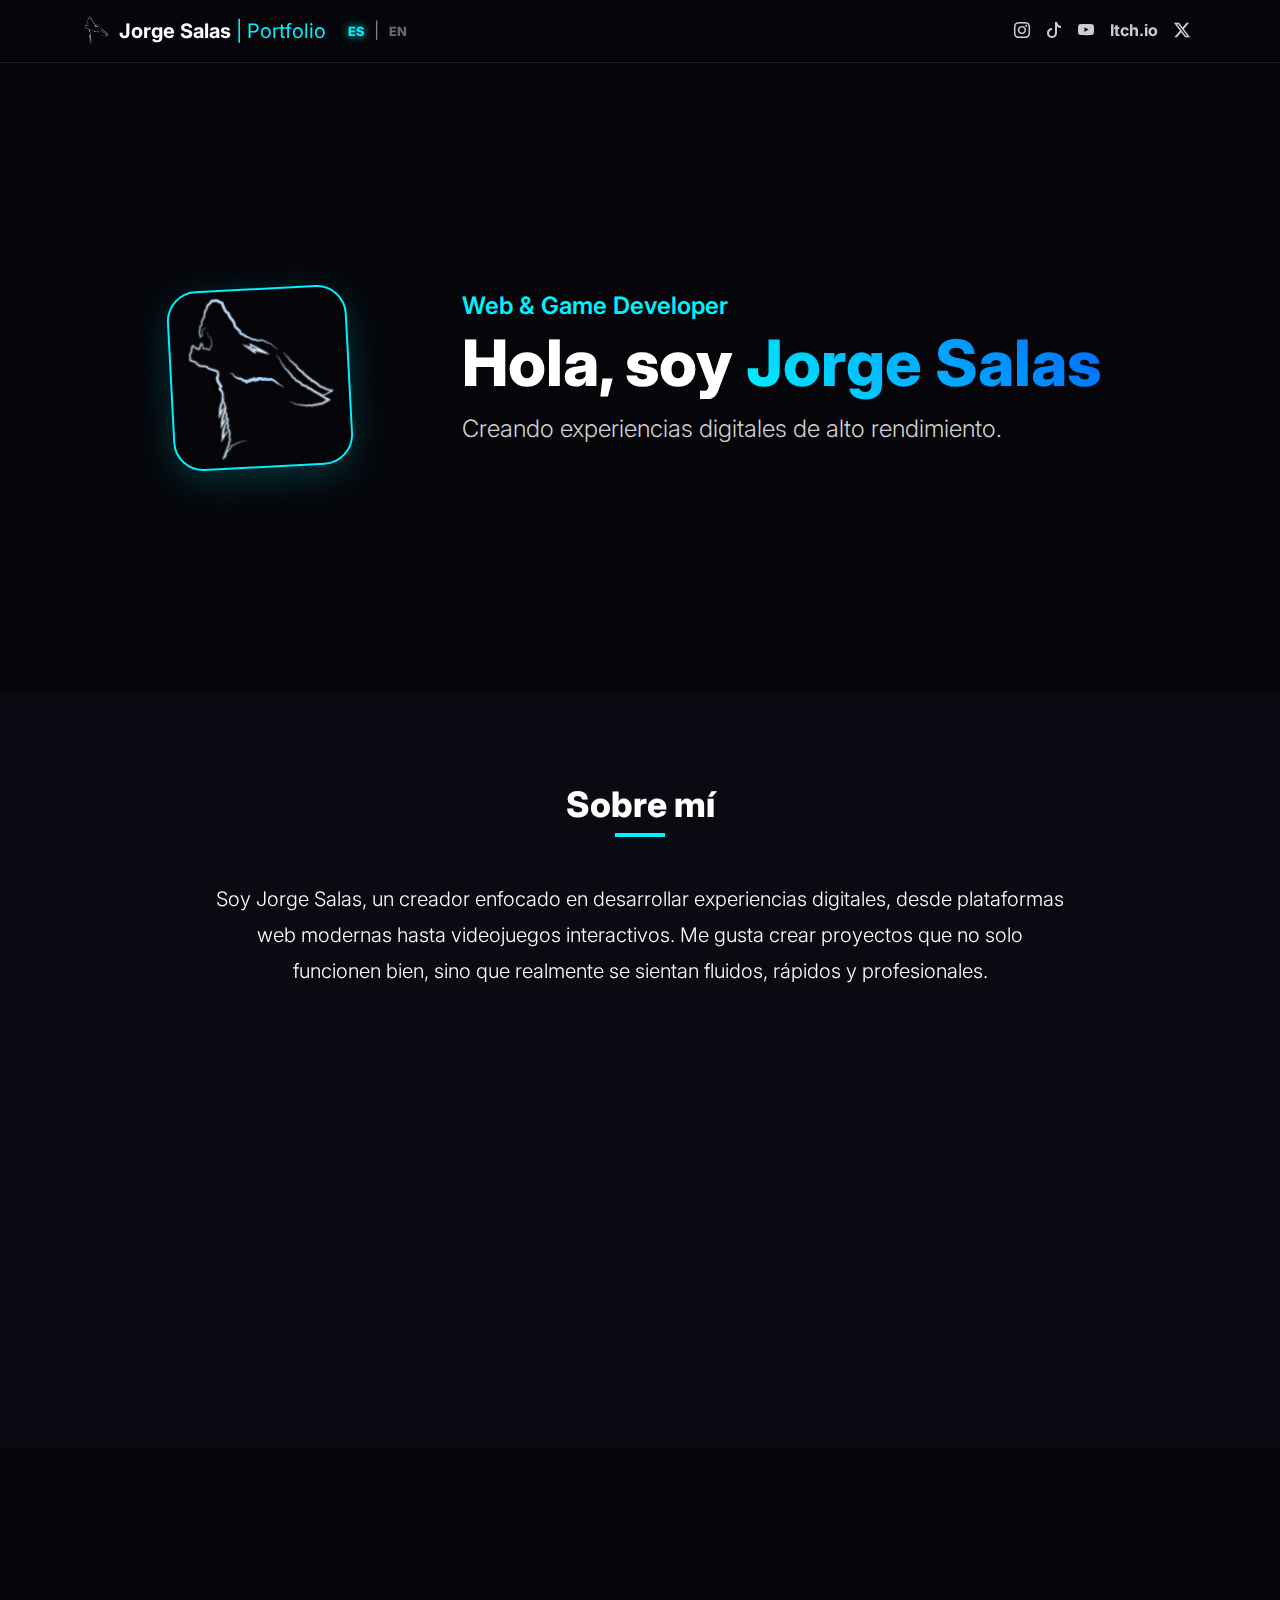
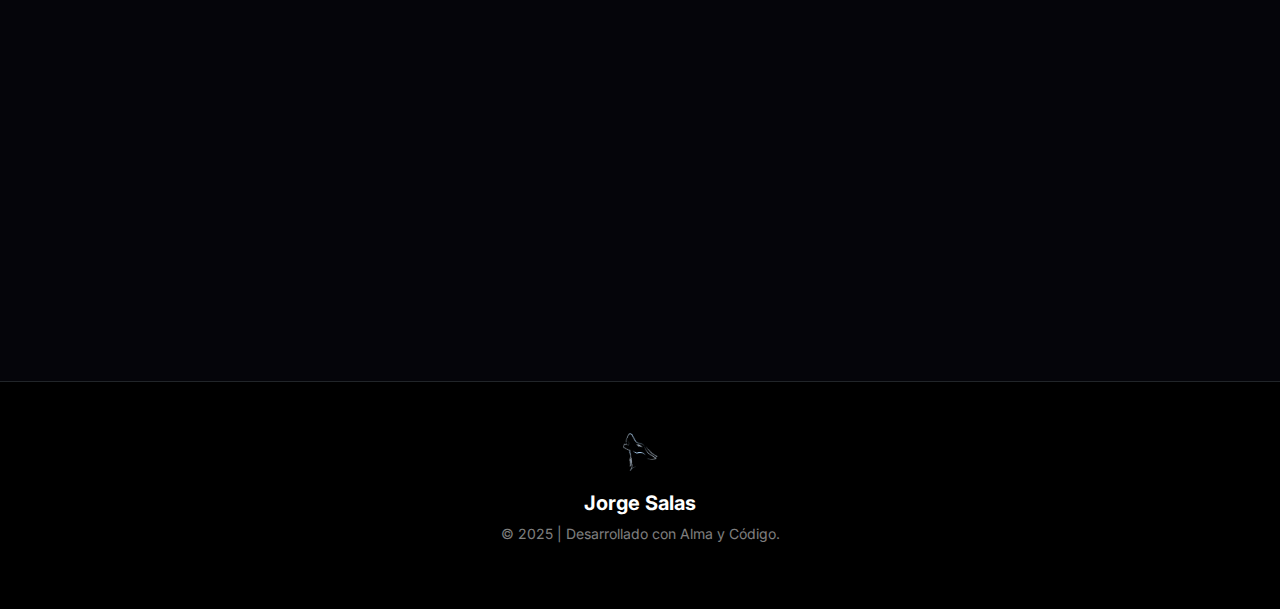
<file: docs/index.html>
<!doctype html>
<html lang="es">
<head>
  <meta charset="utf-8">
  <meta name="viewport" content="width=device-width, initial-scale=1">
  <title>Jorge Salas | Web & Game Developer</title>
  <link rel="icon" href="./IMGS/Lobo.png">
  <link href="https://cdn.jsdelivr.net/npm/bootstrap@5.3.2/dist/css/bootstrap.min.css" rel="stylesheet">
  <link href="https://cdn.jsdelivr.net/npm/bootstrap-icons@1.11.1/font/bootstrap-icons.css" rel="stylesheet">
  <link href="https://fonts.googleapis.com/css2?family=Inter:wght@300;400;600;800&display=swap" rel="stylesheet">
  <link rel="stylesheet" href="style.css">
</head>
<body>
  <nav class="navbar navbar-expand-lg hud-nav">
    <div class="container">
      <a class="navbar-brand d-flex align-items-center" href="#">
        <img src="./IMGS/Lobo.png" class="logo-wild me-2" alt="Logo">
        <span><strong class="text-white">Jorge Salas</strong> <span class="d-none d-sm-inline text-cyan">| Portfolio</span></span>
      </a>
      
      <div class="lang-switcher ms-auto me-3">
        <button id="btn-es" class="btn-lang active">ES</button>
        <span class="text-white-50">|</span>
        <button id="btn-en" class="btn-lang">EN</button>
      </div>

      <button class="navbar-toggler border-0" type="button" data-bs-toggle="collapse" data-bs-target="#navMenu">
        <i class="bi bi-list text-white fs-2"></i>
      </button>
      <div class="collapse navbar-collapse justify-content-end" id="navMenu">
        <ul class="navbar-nav align-items-center">
          <li class="nav-item"><a class="nav-link" href="https://www.instagram.com/wildshockstudio/" target="_blank"><i class="bi bi-instagram"></i></a></li>
          <li class="nav-item"><a class="nav-link" href="https://www.tiktok.com/@wildshockstudio" target="_blank"><i class="bi bi-tiktok"></i></a></li>
          <li class="nav-item"><a class="nav-link" href="https://www.youtube.com/@WildShockStudio" target="_blank"><i class="bi bi-youtube"></i></a></li>
          <li class="nav-item"><a class="nav-link text-cyan fw-bold" href="https://itch.io/profile/wild-shock-studio" target="_blank">Itch.io</a></li>
          <li class="nav-item"><a class="nav-link" href="https://x.com/WildShockStudio" target="_blank"><i class="bi bi-twitter-x"></i></a></li>
        </ul>
      </div>
    </div>
  </nav>

  <header class="header-hero d-flex align-items-center">
    <div class="container text-center text-md-start">
      <div class="row align-items-center">
        <div class="col-md-4 text-center mb-4 mb-md-0">
          <img src="./IMGS/Lobo.png" alt="Jorge Salas" class="perfil-img">
        </div>
        <div class="col-md-8">
          <h4 class="text-cyan mb-1 fw-600 lang-text" data-es="Web & Game Developer" data-en="Web & Game Developer">Web & Game Developer</h4>
          <h1 class="display-3 fw-800 text-white lang-text" data-es="Hola, soy <span class='text-gradient'>Jorge Salas</span>" data-en="Hi, I'm <span class='text-gradient'>Jorge Salas</span>">Hola, soy <span class="text-gradient">Jorge Salas</span></h1>
          <p class="fs-4 fw-light text-light-gray lang-text" data-es="Creando experiencias digitales de alto rendimiento." data-en="Creating high-performance digital experiences.">Creando experiencias digitales de alto rendimiento.</p>
        </div>
      </div>
    </div>
  </header>

  <main>
    <section class="py-6 bg-deep">
      <div class="container">
        <div class="row mb-5 text-center">
          <div class="col-12">
            <h2 class="section-title lang-text" data-es="Sobre mí" data-en="About Me">Sobre mí</h2>
            <p class="lead mx-auto text-white lang-text" style="max-width: 850px; line-height: 1.8;" 
               data-es="Soy Jorge Salas, un creador enfocado en desarrollar experiencias digitales, desde plataformas web modernas hasta videojuegos interactivos. Me gusta crear proyectos que no solo funcionen bien, sino que realmente se sientan fluidos, rápidos y profesionales." 
               data-en="I'm Jorge Salas, a creator focused on developing digital experiences, from modern web platforms to interactive video games. I like to create projects that not only work well, but really feel fluid, fast, and professional.">
               Soy <strong>Jorge Salas</strong>, un creador enfocado en desarrollar experiencias digitales, desde plataformas web modernas hasta videojuegos interactivos. Me gusta crear proyectos que no solo funcionen bien, sino que realmente se sientan fluidos, rápidos y profesionales.
            </p>
          </div>
        </div>
        <div class="row g-4">
          <div class="col-lg-4">
            <div class="about-card p-4 h-100">
              <div class="icon-circle mb-3"><i class="bi bi-globe2"></i></div>
              <h4 class="text-cyan mb-3 lang-text" data-es="Especialista Web" data-en="Web Specialist">Web Specialist</h4>
              <p class="text-light-gray lang-text" data-es="Desarrollo desde sitios personalizados con HTML, CSS y JavaScript hasta soluciones dinámicas en WordPress. Mi prioridad es el SEO y la navegación impecable." data-en="I develop everything from custom sites with HTML, CSS, and JavaScript to dynamic solutions in WordPress. My priority is SEO and seamless navigation.">Desarrollo desde sitios personalizados con <strong>HTML, CSS y JavaScript</strong> hasta soluciones dinámicas en <strong>WordPress</strong>. Mi prioridad es que cada página sea totalmente responsiva, esté optimizada para buscadores (<strong>SEO</strong>) y ofrezca una navegación impecable.</p>
            </div>
          </div>
          <div class="col-lg-4">
            <div class="about-card p-4 h-100">
              <div class="icon-circle mb-3"><i class="bi bi-unity"></i></div>
              <h4 class="text-cyan mb-3 lang-text" data-es="Desarrollador de Juegos" data-en="Game Developer">Game Developer</h4>
              <p class="text-light-gray lang-text" data-es="Me enfoco en crear mecánicas sólidas y experiencias envolventes utilizando motores como Unity y Unreal Engine." data-en="I focus on creating solid mechanics and immersive experiences using engines like Unity and Unreal Engine.">Me enfoco en crear mecánicas sólidas y experiencias envolventes utilizando motores como <strong>Unity y Unreal Engine</strong>. Esta faceta me permite dominar la lógica de programación compleja; esa misma atención al detalle la traslado a mis desarrollos web.</p>
            </div>
          </div>
          <div class="col-lg-4">
            <div class="about-card p-4 h-100">
              <div class="icon-circle mb-3"><i class="bi bi-cpu"></i></div>
              <h4 class="text-cyan mb-3 lang-text" data-es="Hardware y Lógica" data-en="Hardware & Logic">Hardware & Logic</h4>
              <p class="text-light-gray lang-text" data-es="También disfruto trabajar con hardware y Arduino, integrando el mundo físico con el digital." data-en="I also enjoy working with hardware and Arduino, integrating the physical world with the digital.">También disfruto trabajar con hardware y <strong>Arduino</strong>, integrando el mundo físico con el digital. Mi enfoque es simple: entregar proyectos bien hechos, con un diseño atractivo y un rendimiento que supere las expectativas.</p>
            </div>
          </div>
        </div>
      </div>
    </section>

    <section class="py-6">
      <div class="container text-center">
        <h2 class="section-title lang-text" data-es="Habilidades Técnicas" data-en="Technical Skills">Habilidades Técnicas</h2>
        <div class="row g-4">
          <div class="col-md-4">
            <div class="skill-card p-4 h-100">
              <i class="bi bi-code-slash fs-1 text-cyan"></i>
              <h4 class="mt-3 text-white">Web Dev</h4>
              <div class="d-flex flex-wrap justify-content-center gap-2 mt-3">
                <span class="badge-custom">HTML5</span><span class="badge-custom">CSS3</span>
                <span class="badge-custom">JS</span><span class="badge-custom">Bootstrap</span>
                <span class="badge-custom">WordPress</span>
              </div>
            </div>
          </div>
          <div class="col-md-4">
            <div class="skill-card p-4 h-100">
              <i class="bi bi-controller fs-1 text-cyan"></i>
              <h4 class="mt-3 text-white">Game Dev</h4>
              <div class="d-flex flex-wrap justify-content-center gap-2 mt-3">
                <span class="badge-custom">Unity</span><span class="badge-custom">C#</span>
                <span class="badge-custom">Unreal</span><span class="badge-custom">Arduino</span>
                <span class="badge-custom">Blueprints</span>
              </div>
            </div>
          </div>
          <div class="col-md-4">
            <div class="skill-card p-4 h-100">
              <i class="bi bi-vector-pen fs-1 text-cyan"></i>
              <h4 class="mt-3 text-white lang-text" data-es="Diseño y 3D" data-en="Design & 3D">Design & 3D</h4>
              <div class="d-flex flex-wrap justify-content-center gap-2 mt-3">
                <span class="badge-custom">Blender</span><span class="badge-custom">Photoshop</span>
                <span class="badge-custom">Illustrator</span>
              </div>
            </div>
          </div>
        </div>
      </div>
    </section>

    <section class="py-6 bg-deep">
      <div class="container text-center">
        <h2 class="section-title lang-text" data-es="Desarrollo Web" data-en="Web Development">Desarrollo Web</h2>
        <div class="row g-4 text-start">
          <div class="col-md-6">
            <a href="https://rankedgamer.com/" target="_blank" class="text-decoration-none">
              <div class="card project-card-modern p-4 h-100">
                <h5 class="text-cyan mb-3">Ranked Gamer</h5>
                <p class="text-light-gray lang-text" data-es="Plataforma de contenidos especializada en videojuegos. Enfocada en optimización de carga." data-en="Gaming content platform. Focused on load optimization and clear navigation.">Plataforma de contenidos especializada en videojuegos. Enfocada en <strong>optimización de carga</strong> y navegación clara.</p>
                <div class="mt-auto pt-3"><span class="tag">SEO</span><span class="tag">Web Design</span></div>
              </div>
            </a>
          </div>
          <div class="col-md-6">
            <a href="https://jorsl1120.github.io/PaginaMammut/" target="_blank" class="text-decoration-none">
              <div class="card project-card-modern p-4 h-100">
                <h5 class="text-cyan mb-3">Mammut</h5>
                <p class="text-light-gray lang-text" data-es="Landing page con diseño responsivo, enfocada en resaltar la identidad visual." data-en="Landing page with responsive design, focused on highlighting visual identity.">Landing page con <strong>diseño responsivo</strong>, enfocada en resaltar la identidad visual y facilitar la conversión.</p>
                <div class="mt-auto pt-3"><span class="tag">HTML/CSS</span><span class="tag">Bootstrap</span></div>
              </div>
            </a>
          </div>
        </div>
      </div>
    </section>

    <section class="py-6">
      <div class="container text-center">
        <h2 class="section-title lang-text" data-es="Videojuegos" data-en="Video Games">Videojuegos</h2>
        <div class="row row-cols-1 row-cols-md-2 row-cols-lg-3 g-4 justify-content-center">
          <div class="col">
            <a href="https://wild-shock-studio.itch.io/space-wars" target="_blank" class="text-decoration-none">
              <div class="game-card"><img src="./IMGS/SpaceWars.png" alt="Space Wars"><div class="game-overlay"><h6>Space Wars</h6></div></div>
            </a>
          </div>
          <div class="col">
            <a href="https://wild-shock-studio.itch.io/cosmic-x-cape" target="_blank" class="text-decoration-none">
              <div class="game-card"><img src="./IMGS/CosmicX-Cape.png" alt="Cosmic X-Cape"><div class="game-overlay"><h6>Cosmic X-Cape</h6></div></div>
            </a>
          </div>
          <div class="col">
            <a href="https://wild-shock-studio.itch.io/tank-attack" target="_blank" class="text-decoration-none">
              <div class="game-card"><img src="./IMGS/TankAttack.png" alt="Tank Attack"><div class="game-overlay"><h6>Tank Attack</h6></div></div>
            </a>
          </div>
          <div class="col">
            <a href="https://wild-shock-studio.itch.io/rey-del-arco" target="_blank" class="text-decoration-none">
              <div class="game-card"><img src="./IMGS/ReyDelArco.png" alt="Rey del Arco"><div class="game-overlay"><h6>Rey del Arco</h6></div></div>
            </a>
          </div>
        </div>
      </div>
    </section>

    <section class="py-6 bg-deep">
      <div class="container text-center">
        <h2 class="section-title">Hardware & Arduino</h2>
        <div class="row g-4 text-start">
          <div class="col-md-6">
            <div class="hw-card p-4 h-100">
              <h5 class="text-cyan">Control Cosmic X-Cape</h5>
              <p class="text-light-gray lang-text" data-es="Periférico físico integrado con Unity mediante comunicación serial." data-en="Physical peripheral integrated with Unity through serial communication.">Periférico físico integrado con Unity mediante comunicación serial.</p>
              <div class="mt-2 text-white-50 small">#Arduino #C++ #Unity</div>
            </div>
          </div>
          <div class="col-md-6">
            <div class="hw-card p-4 h-100">
              <h5 class="text-cyan lang-text" data-es="Vehículo Autónomo" data-en="Autonomous Vehicle">Vehículo Autónomo</h5>
              <p class="text-light-gray lang-text" data-es="Seguidor de línea basado en sensores infrarrojos y lógica de control." data-en="Line follower based on infrared sensors and control logic.">Seguidor de línea basado en sensores infrarrojos y lógica de control.</p>
              <div class="mt-2 text-white-50 small">#Robótica #Lógica</div>
            </div>
          </div>
        </div>
      </div>
    </section>
  </main>

  <footer class="py-5 bg-black border-top border-dark text-center">
    <div class="container">
      <img src="./IMGS/Lobo.png" class="logo-footer mb-3" alt="Logo">
      <h5 class="fw-bold text-white">Jorge Salas</h5>
      <p class="small text-white-50 lang-text" data-es="© 2025 | Desarrollado con Alma y Código." data-en="© 2025 | Developed with Soul and Code.">© 2025 | Desarrollado con Alma y Código.</p>
    </div>
  </footer>

  <script src="https://cdn.jsdelivr.net/npm/bootstrap@5.3.2/dist/js/bootstrap.bundle.min.js"></script>
  <script src="main.js"></script>
</body>
</html>
</file>
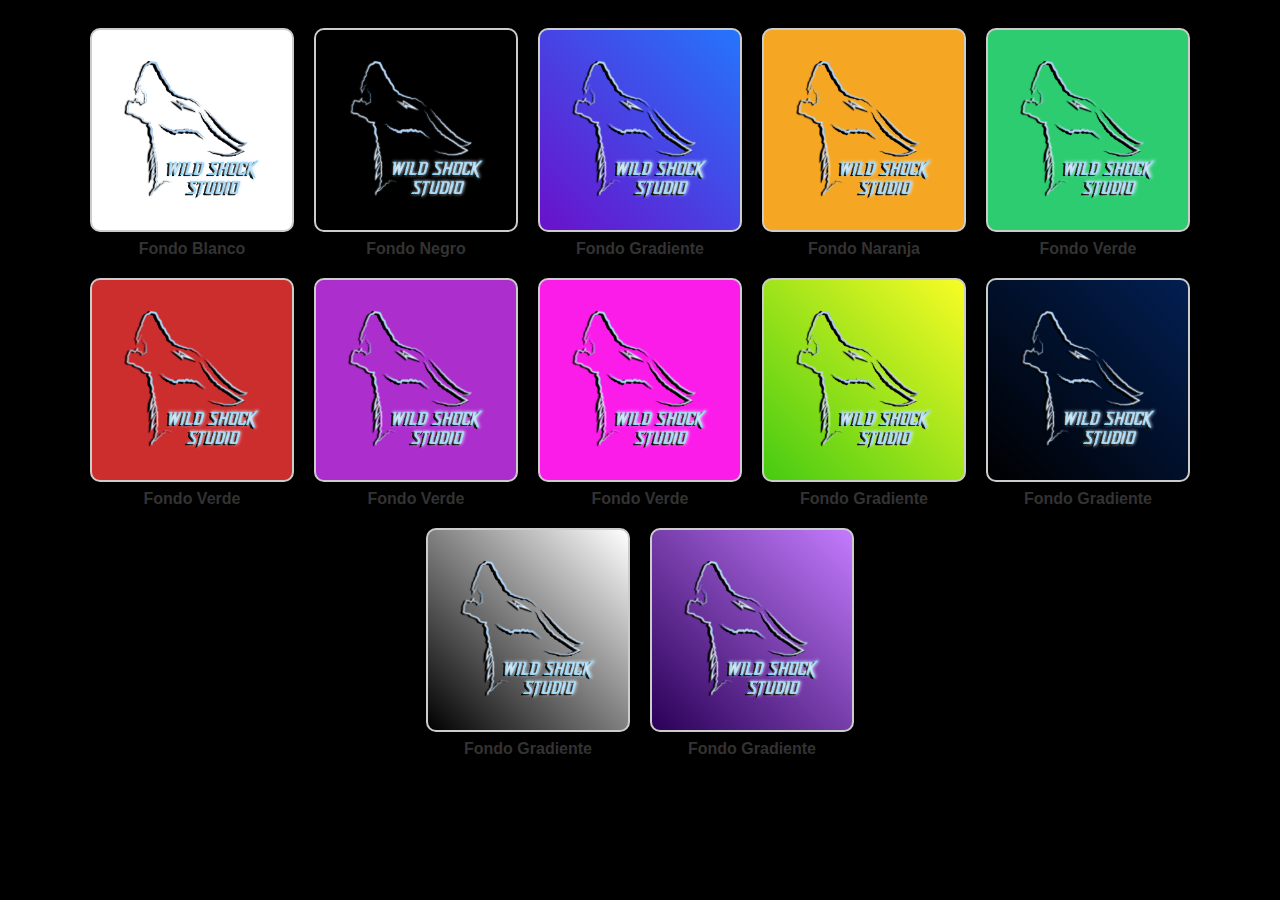
<file: docs/PruebaLogo.html>
<!DOCTYPE html>
<html lang="es">
<head>
  <meta charset="UTF-8" />
  <meta name="viewport" content="width=device-width, initial-scale=1" />
  <title>Prueba de logo con distintos fondos</title>
  <style>
    body {
      font-family: Arial, sans-serif;
      background: #000000;
      padding: 20px;
      display: flex;
      flex-wrap: wrap;
      gap: 20px;
      justify-content: center;
    }
    .logo-container {
      width: 200px;
      height: 200px;
      display: flex;
      justify-content: center;
      align-items: center;
      border: 2px solid #ccc;
      border-radius: 10px;
      box-shadow: 0 0 8px rgba(0,0,0,0.1);
      cursor: pointer;
      transition: transform 0.3s;
    }
    .logo-container:hover {
      transform: scale(1.05);
      box-shadow: 0 0 15px rgba(0,0,0,0.3);
    }
    .logo-container img {
      max-width: 80%;
      max-height: 80%;
    }
    .background-label {
      text-align: center;
      margin-top: 8px;
      font-weight: bold;
      color: #333;
    }
  </style>
</head>
<body>

  <div>
    <div class="logo-container" style="background-color: white;">
      <img src="./IMGS/WildShockStudio.png" alt="Logo blanco" />
    </div>
    <div class="background-label">Fondo Blanco</div>
  </div>

  <div>
    <div class="logo-container" style="background-color: black;">
      <img src="./IMGS/WildShockStudio.png" alt="Logo negro" />
    </div>
    <div class="background-label">Fondo Negro</div>
  </div>

  <div>
    <div class="logo-container" style="background: linear-gradient(45deg, #6a11cb, #2575fc);">
      <img src="./IMGS/WildShockStudio.png" alt="Logo gradiente" />
    </div>
    <div class="background-label">Fondo Gradiente</div>
  </div>

  <div>
    <div class="logo-container" style="background-color: #f5a623;">
      <img src="./IMGS/WildShockStudio.png" alt="Logo naranja" />
    </div>
    <div class="background-label">Fondo Naranja</div>
  </div>

  <div>
    <div class="logo-container" style="background-color: #2ecc71;">
      <img src="./IMGS/WildShockStudio.png" alt="Logo verde" />
    </div>
    <div class="background-label">Fondo Verde</div>
  </div>

  <div>
    <div class="logo-container" style="background-color: #cc2e2e;">
      <img src="./IMGS/WildShockStudio.png" alt="Logo verde" />
    </div>
    <div class="background-label">Fondo Verde</div>
  </div>

  <div>
    <div class="logo-container" style="background-color: #ac2ecc;">
      <img src="./IMGS/WildShockStudio.png" alt="Logo verde" />
    </div>
    <div class="background-label">Fondo Verde</div>
  </div>

  <div>
    <div class="logo-container" style="background-color: #fc1ce9;">
      <img src="./IMGS/WildShockStudio.png" alt="Logo verde" />
    </div>
    <div class="background-label">Fondo Verde</div>
  </div>

  <div>
    <div class="logo-container" style="background: linear-gradient(45deg, #46cb11, #f8fc25);">
      <img src="./IMGS/WildShockStudio.png" alt="Logo gradiente" />
    </div>
    <div class="background-label">Fondo Gradiente</div>
  </div>

  <div>
    <div class="logo-container" style="background: linear-gradient(45deg, #000000, #021f52);">
      <img src="./IMGS/WildShockStudio.png" alt="Logo gradiente" />
    </div>
    <div class="background-label">Fondo Gradiente</div>
  </div>

  <div>
    <div class="logo-container" style="background: linear-gradient(45deg, #000000, #ffffff);">
      <img src="./IMGS/WildShockStudio.png" alt="Logo gradiente" />
    </div>
    <div class="background-label">Fondo Gradiente</div>
  </div>

  <div>
    <div class="logo-container" style="background: linear-gradient(45deg, #2a0057, #c37bfd);">
      <img src="./IMGS/WildShockStudio.png" alt="Logo gradiente" />
    </div>
    <div class="background-label">Fondo Gradiente</div>
  </div>
</body>
</html>
</file>
<file: docs/style.css>
:root {
  --bg-color: #05050a;
  --bg-deep: #0a0a12;
  --text-main: #ffffff;
  --text-gray: #d1d1d1;
  --cyan: #00f2ff;
  --glass: rgba(255, 255, 255, 0.05);
}

body {
  background-color: var(--bg-color);
  color: var(--text-gray);
  font-family: 'Inter', sans-serif;
  overflow-x: hidden;
  line-height: 1.6;
}

/* LANG SWITCHER */
.btn-lang {
  background: none;
  border: none;
  color: rgba(255,255,255,0.4);
  font-size: 0.8rem;
  font-weight: 800;
  cursor: pointer;
  transition: 0.3s;
}
.btn-lang.active { color: var(--cyan); text-shadow: 0 0 10px var(--cyan); }
.btn-lang:hover { color: #fff; }

/* Helper Classes */
.text-light-gray { color: var(--text-gray); }
.fw-600 { font-weight: 600; }
.fw-800 { font-weight: 800; }
.text-cyan { color: var(--cyan); }
.text-gradient {
  background: linear-gradient(45deg, #00f2ff, #0066ff);
  -webkit-background-clip: text;
  -webkit-text-fill-color: transparent;
}

/* NAVBAR */
.hud-nav {
  background: rgba(5, 5, 10, 0.9);
  backdrop-filter: blur(15px);
  border-bottom: 1px solid rgba(255,255,255,0.1);
  padding: 10px 0;
  position: sticky;
  top: 0;
  z-index: 1000;
}
.navbar-nav .nav-link { color: #fff; opacity: 0.8; transition: 0.3s; }
.navbar-nav .nav-link:hover { opacity: 1; color: var(--cyan); }
.logo-wild { height: 32px; width: auto; transition: 0.3s; }

/* HERO */
.header-hero { min-height: 70vh; padding: 80px 0; }
.perfil-img {
  width: 180px; height: 180px;
  border-radius: 30px; object-fit: cover;
  border: 2px solid var(--cyan);
  box-shadow: 0 10px 40px rgba(0, 242, 255, 0.2);
  transform: rotate(-3deg);
}

/* SOBRE MÍ - CARDS */
.about-card {
    background: rgba(255, 255, 255, 0.03);
    border: 1px solid rgba(255, 255, 255, 0.1);
    border-radius: 20px;
    transition: 0.3s ease;
}
.about-card:hover {
    background: rgba(255, 255, 255, 0.06);
    border-color: var(--cyan);
    transform: translateY(-5px);
}
.icon-circle {
    width: 50px; height: 50px;
    background: var(--cyan);
    color: #000;
    border-radius: 50%;
    display: flex;
    align-items: center;
    justify-content: center;
    font-size: 1.4rem;
}

/* SECCIONES */
.py-6 { padding: 90px 0; }
.bg-deep { background-color: var(--bg-deep); }
.section-title {
  font-size: 2.2rem; font-weight: 800;
  margin-bottom: 3.5rem; color: #fff;
  position: relative; display: inline-block;
}
.section-title::after {
    content: ''; position: absolute; width: 50px; height: 4px;
    background: var(--cyan); bottom: -12px; left: 0;
}
.text-center .section-title::after { left: 50%; transform: translateX(-50%); }

/* CARDS WEB & GAMES */
.project-card-modern {
  background: var(--glass);
  border: 1px solid rgba(255,255,255,0.1);
  border-radius: 15px;
  transition: 0.3s;
}
.project-card-modern:hover { border-color: var(--cyan); transform: translateY(-5px); }

.game-card {
  position: relative; border-radius: 12px; overflow: hidden;
  height: 190px; background: #000;
  border: 1px solid rgba(255,255,255,0.1);
}
.game-card img { width: 100%; height: 100%; object-fit: cover; opacity: 0.7; transition: 0.5s; }
.game-card:hover img { opacity: 1; transform: scale(1.05); }
.game-overlay {
  position: absolute; inset: 0;
  background: linear-gradient(to top, rgba(0,0,0,0.9), transparent);
  display: flex; align-items: flex-end; padding: 15px;
}
.game-overlay h6 { color: #fff; margin: 0; font-size: 1rem; font-weight: 600; }

/* SKILLS */
.skill-card { 
    background: var(--glass); 
    border-radius: 20px; 
    border: 1px solid rgba(255,255,255,0.1); 
    transition: 0.3s; 
}
.badge-custom {
  background: rgba(0, 242, 255, 0.15); color: var(--cyan);
  padding: 5px 14px; border-radius: 20px; font-size: 0.8rem; 
  border: 1px solid rgba(0, 242, 255, 0.3); font-weight: 600;
}

/* FOOTER & OTROS */
.hw-card {
  background: rgba(255,255,255,0.03);
  border-left: 4px solid var(--cyan);
}
.logo-footer { height: 45px; width: auto; }
.tag { font-size: 0.75rem; color: var(--cyan); margin-right: 15px; font-weight: 600; }

::-webkit-scrollbar { width: 10px; }
::-webkit-scrollbar-track { background: var(--bg-color); }
::-webkit-scrollbar-thumb { background: #333; border-radius: 10px; border: 2px solid var(--bg-color); }
::-webkit-scrollbar-thumb:hover { background: var(--cyan); }
</file>
